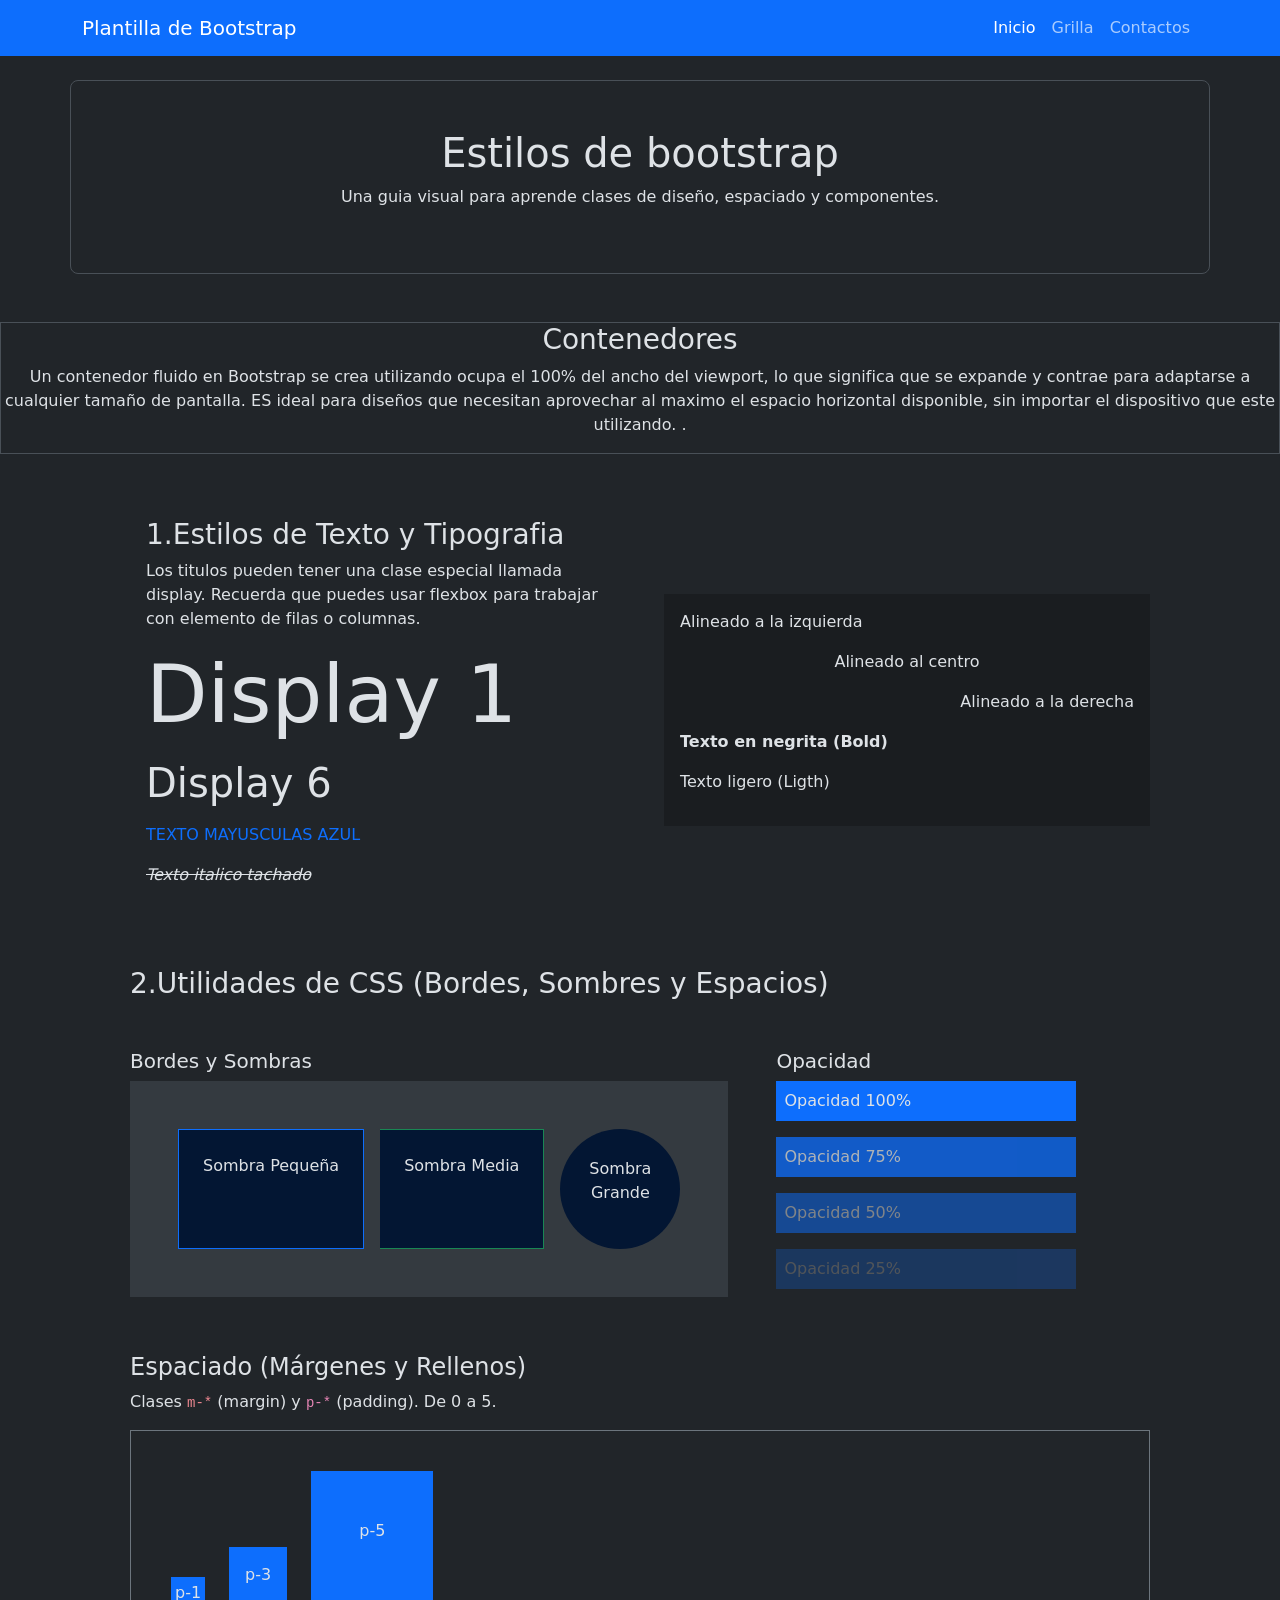
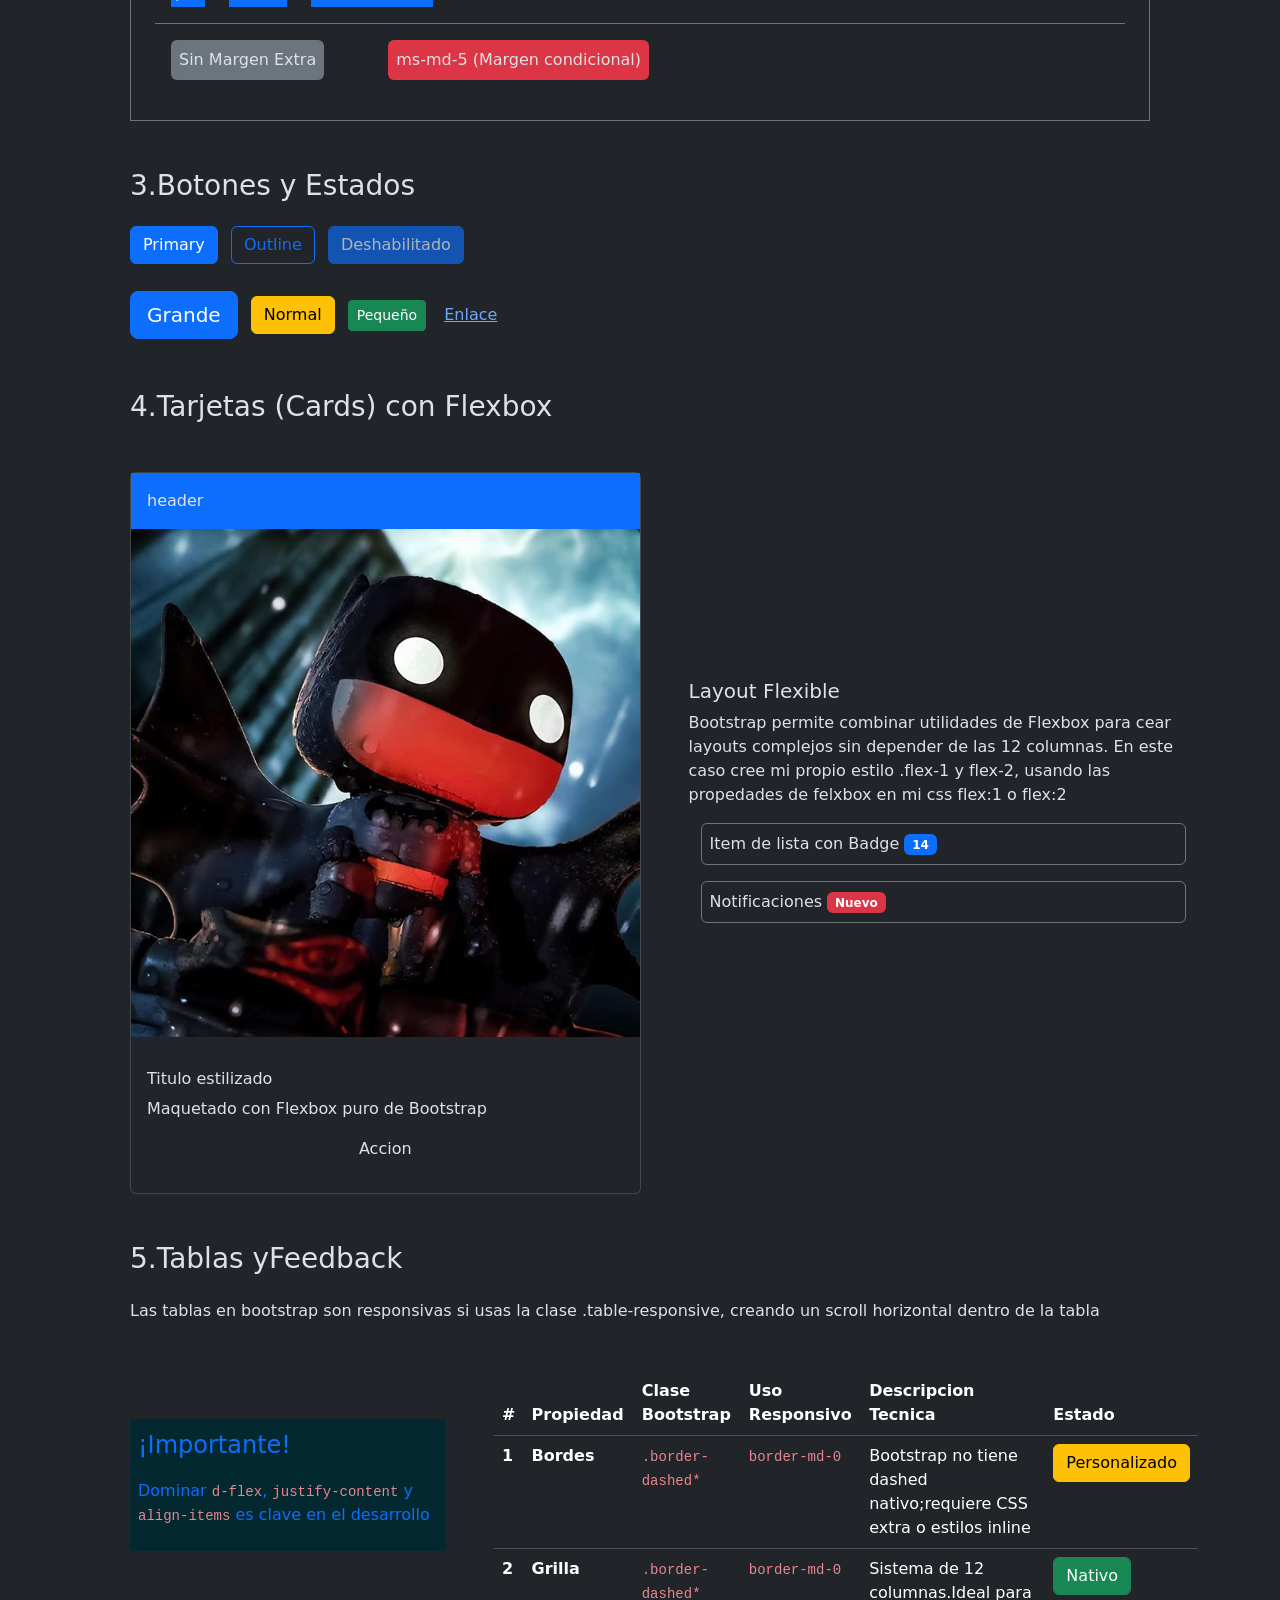
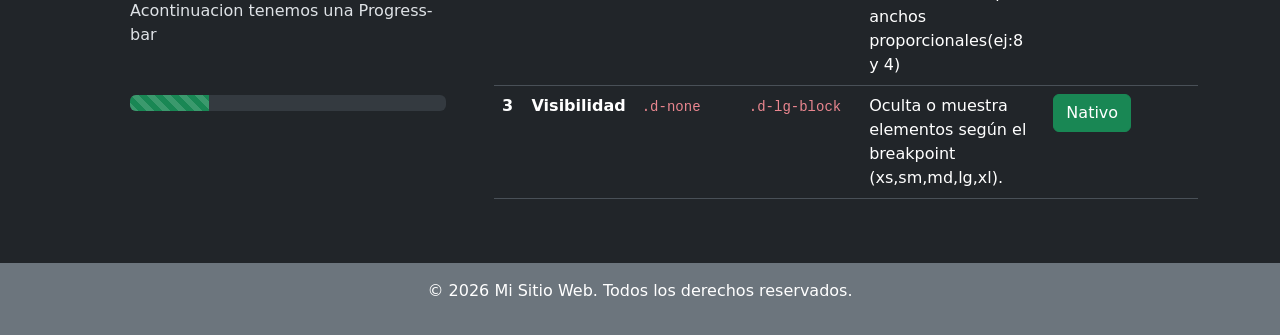
<file: index.html>
<!doctype html>
<html lang="es" data-bs-theme="dark">
  <head>
    <meta charset="UTF-8" />
    <meta name="viewport" content="width=device-width, initial-scale=1.0" />
    <meta name="description" content="Bootstrap" />
    <meta name="author" content="Sabri Pucheta" />
    <link rel="stylesheet" href="./css/style.css" />
    <link
      href="https://cdn.jsdelivr.net/npm/bootstrap@5.3.8/dist/css/bootstrap.min.css"
      rel="stylesheet"
      integrity="sha384-sRIl4kxILFvY47J16cr9ZwB07vP4J8+LH7qKQnuqkuIAvNWLzeN8tE5YBujZqJLB"
      crossorigin="anonymous"
    />

    <title>Document</title>
  </head>
  <body>
    <header>
      <nav class="navbar bg-primary navbar-expand-lg">
        <div class="container">
          <a href="./index.html" class="navbar-brand">Plantilla de Bootstrap</a>

          <button
            class="navbar-toggler"
            data-bs-toggle="collapse"
            data-bs-target="#opcionesMenu"
          >
            <span class="navbar-toggler-icon"></span>
          </button>

          <div class="collapse navbar-collapse" id="opcionesMenu">
            <ul class="navbar-nav ms-auto">
              <li class="nav-item">
                <a class="nav-link active" href="./index.html">Inicio</a>
              </li>
              <li class="nav-item">
                <a class="nav-link" href="./pages/grilla.html">Grilla</a>
              </li>
              <li class="nav-item">
                <a class="nav-link" href="./pages/contactos.html">Contactos</a>
              </li>
            </ul>
          </div>
        </div>
      </nav>
    </header>
    <main>
      <!-- contenedores -->

      <section>
        <div class="text-center container mt-4 py-5 rounded-3 mb-5 border">
          <h1>Estilos de bootstrap</h1>
          <p>
            Una guia visual para aprende clases de diseño, espaciado y
            componentes.
          </p>
        </div>
        <!-- contenedor fluido -->
        <div class="text-center border">
          <h3>Contenedores</h3>
          <p>
            Un contenedor fluido en Bootstrap se crea utilizando ocupa el 100%
            del ancho del viewport, lo que significa que se expande y contrae
            para adaptarse a cualquier tamaño de pantalla. ES ideal para diseños
            que necesitan aprovechar al maximo el espacio horizontal disponible,
            sin importar el dispositivo que este utilizando. .
          </p>
        </div>
      </section>
      <!-- estilos y tipografia -->
      <section class="container my-4">
        <!-- flex -->

        <div class="d-flex flex-column flex-md-row gap-5 m-5">
          <!-- columna 1 -->
          <div class="w-100 p-3">
            <h3>1.Estilos de Texto y Tipografia</h3>
            <p>
              Los titulos pueden tener una clase especial llamada display.
              Recuerda que puedes usar flexbox para trabajar con elemento de
              filas o columnas.
            </p>
            <p class="display-1">Display 1</p>
            <p class="display-6">Display 6</p>
            <p class="text-uppercase text-primary">texto mayusculas azul</p>
            <p class="fst-italic text-decoration-line-through">
              Texto italico tachado
            </p>
          </div>
          <!-- columna 2 -->
          <div
            class="w-100 bg-dark-subtle align-self-center justify-content-end p-3"
          >
            <p class="text-sm-start">Alineado a la izquierda</p>

            <p class="text-sm-center">Alineado al centro</p>
            <p class="text-sm-end">Alineado a la derecha</p>
            <p class="fw-bold">Texto en negrita (Bold)</p>
            <p class="fw-light">Texto ligero (Ligth)</p>
          </div>
        </div>
      </section>
      <!-- utilidades CSS -->
      <section class="container my-4">
        <h3 class="m-5">2.Utilidades de CSS (Bordes, Sombres y Espacios)</h3>
        <!-- columna 1:bordes y sombras -->
        <div class="d-flex flex-column flex-md-row gap-5 m-5">
          <div>
            <h5>Bordes y Sombras</h5>
            <div class="d-flex bg-body-secondary p-5 gap-3">
              <div class="p-4 bg-primary-subtle border border-primary">
                <p>Sombra Pequeña</p>
              </div>
              <div
                class="p-4 border-top bg-primary-subtle border-end border-bottom border-success"
              >
                <p>Sombra Media</p>
              </div>
              <div
                class="p-4 bg-primary-subtle d-flex align-items-center justify-content-center text-center rounded-circle"
                style="width: 120px; height: 120px"
              >
                <p>Sombra Grande</p>
              </div>
            </div>
          </div>
          <!-- columna 2: Opacidad -->
          <div>
            <h5>Opacidad</h5>
            <p class="opacity-100 bg-primary p-2" style="width: 300px">
              Opacidad 100%
            </p>
            <p class="opacity-75 bg-primary p-2" style="width: 300px">
              Opacidad 75%
            </p>
            <p class="opacity-50 bg-primary p-2" style="width: 300px">
              Opacidad 50%
            </p>
            <p class="opacity-25 bg-primary p-2" style="width: 300px">
              Opacidad 25%
            </p>
          </div>
        </div>
      </section>
      <!-- espaciado (margenes y rellenos) -->
      <section class="container my-4">
        <div class="m-5 mb-2">
          <h4>Espaciado (Márgenes y Rellenos)</h4>
          <p>
            Clases <code class="text-danger-emphasis">m-*</code> (margin) y
            <code>p-*</code> (padding). De 0 a 5.
          </p>
        </div>
        <!-- cuadro con padding y margenes -->
        <div class="border border-secondary m-5 mt-3 p-4">
          <!-- padding -->
          <div class="d-flex flex-column flex-md-row gap-4 m-3">
            <div class="align-self-end bg-primary p-1" style="height: 30px">
              <p>p-1</p>
            </div>
            <div class="bg-primary align-self-end p-3" style="height: 60px">
              <p>p-3</p>
            </div>
            <div class="bg-primary p-5"><p>p-5</p></div>
          </div>
          <!--  margnes -->
          <div class="d-flex border-top border-secondary">
            <div class="m-3 bg-secondary rounded-2 p-2">
              <p class="m-0">Sin Margen Extra</p>
            </div>
            <div class="m-3 bg-danger ms-md-5 rounded-2 p-2">
              <p class="m-0">ms-md-5 (Margen condicional)</p>
            </div>
          </div>
        </div>
      </section>
      <!-- Botones y Estados -->
      <section class="container my-4">
        <!-- primeros 3 botones -->
        <div class="mb-3 m-5">
          <h3 class="mb-3">3.Botones y Estados</h3>
          <button class="btn btn-primary">Primary</button>
          <button class="btn btn-outline-primary m-2">Outline</button>
          <button class="btn btn-primary disabled">Deshabilitado</button>
        </div>
        <!-- segundos 3 botones y el enlace -->
        <div class="ms-5">
          <button class="btn btn-primary btn-lg">Grande</button>
          <button class="btn btn-warning m-2">Normal</button>
          <button class="btn btn-success btn-sm">Pequeño</button>
          <button class="btn btn-link">Enlace</button>
        </div>
      </section>
      <!--Tarjetas  -->
      <section class="container">
        <h3 class="m-5 mb-0">4.Tarjetas (Cards) con Flexbox</h3>
        <div class="d-flex">
          <!-- card -->

          <div class="card m-5 mb-0 w-100" style="width: 25rem">
            <div class="bg-primary p-3">header</div>
            <img
              src="./img/batman.jpg"
              class="card-img-top"
              alt="funkobatman"
            />

            <div class="card-body">
              <p class="card-text"></p>
              <h6>Titulo estilizado</h6>
              <p>Maquetado con Flexbox puro de Bootstrap</p>
              <p class="text-center">Accion</p>
            </div>
          </div>
          <!-- layout -->
          <div class="align-content-center w-100">
            <h5>Layout Flexible</h5>
            <p>
              Bootstrap permite combinar utilidades de Flexbox para cear layouts
              complejos sin depender de las 12 columnas. En este caso cree mi
              propio estilo .flex-1 y flex-2, usando las propedades de felxbox
              en mi css flex:1 o flex:2
            </p>
            <div>
              <div class="container-fluid">
                <p class="border border-secondary rounded-2 p-2">
                  Item de lista con Badge
                  <span class="badge text-bg-primary">14</span>
                </p>
              </div>
              <div class="container-fluid">
                <p class="border border-secondary rounded-2 p-2">
                  Notificaciones <span class="badge text-bg-danger">Nuevo</span>
                </p>
              </div>
            </div>
            <div></div>
          </div>
        </div>
      </section>
      <!-- Feedback y tablas -->
      <section class="container my-5">
        <h3 class="m-5 mb-4">5.Tablas yFeedback</h3>
        <p class="m-5 mt-0">
          Las tablas en bootstrap son responsivas si usas la clase
          .table-responsive, creando un scroll horizontal dentro de la tabla
        </p>
        <!-- columna 1 -->

        <div class="d-flex flex-row">
          <div>
        <!-- cuadro importante -->
        <div class= "bg-info-subtle m-5 p-2 text-primary">
          <p class="fs-4">¡Importante!</p>
          <p>
            Dominar <code class="text-danger-emphasis">d-flex</code>,
            <code class="text-danger-emphasis">justify-content</code> y
            <code class="text-danger-emphasis">align-items</code> es clave en el
            desarrollo
          </p>
        </div>
        <!-- barra de progreso -->
        <div>
          <p class="m-5">Acontinuacion tenemos una Progress-bar</p>
          <div
            class="progress m-5"
            role="progressbar"
            aria-label="Success striped example"
            aria-valuenow="25"
            aria-valuemin="0"
            aria-valuemax="100"
          >
            <div
              class="progress-bar progress-bar-striped bg-success"
              style="width: 25%"
            ></div>
          </div></div>
          </div>
          <!-- columna 2 -->
          <div class="table-responsive">
            <table class="table table-hover">
              <thead>
                <tr>
                  <th scope="col">#</th>
                  <th scope="col">Propiedad</th>
                  <th scope="col">Clase Bootstrap</th>
                  <th scope="col">Uso Responsivo</th>
                  <th scope="col">Descripcion Tecnica</th>
                  <th scope="col">Estado</th>
                </tr>
              </thead>
              <tbody>
                <tr>
                  <th scope="row">1</th>
                  <td class="fw-bold">Bordes</td>
                  <td><code class="text-danger-emphasis">.border-dashed*</code></td>
                  <td><code class="text-danger-emphasis">border-md-0</code></td>
                  <td>Bootstrap no tiene dashed nativo;requiere CSS extra o estilos inline</td>
                   <td><button type="button" class="btn btn-warning">Personalizado</button></td>
                 
                </tr>
                <tr>
                  <th scope="row">2</th>
                  <td class="fw-bold">Grilla</td>
                  <td><code class="text-danger-emphasis">.border-dashed*</code></td>
                  <td><code class="text-danger-emphasis">border-md-0</code></td>
                  <td>Sistema de 12 columnas.Ideal para anchos proporcionales(ej:8 y 4)</td>
                   <td><button type="button" class="btn btn-success">Nativo</button></td>
                </tr>
                <tr>
                  <th scope="row">3</th>
                  <td class="fw-bold">Visibilidad</td>
                  <td><code class="text-danger-emphasis">.d-none</code></td>
                  <td><code class="text-danger-emphasis">.d-lg-block</code></td>
                  <td>Oculta o muestra elementos según el breakpoint (xs,sm,md,lg,xl).</td>
                  <td><button type="button" class="btn btn-success">Nativo</button></td>
                </tr>
              </tbody>
            </table>
          </div>
          </div>
        
        
      </section>
    </main>
    <footer class="bg-secondary text-center text-white p-3">
      <p>&copy; 2026 Mi Sitio Web. Todos los derechos reservados.</p>
    </footer>

    <script
      src="https://cdn.jsdelivr.net/npm/bootstrap@5.3.8/dist/js/bootstrap.bundle.min.js"
      integrity="sha384-FKyoEForCGlyvwx9Hj09JcYn3nv7wiPVlz7YYwJrWVcXK/BmnVDxM+D2scQbITxI"
      crossorigin="anonymous"
    ></script>
  </body>
</html>
</file>
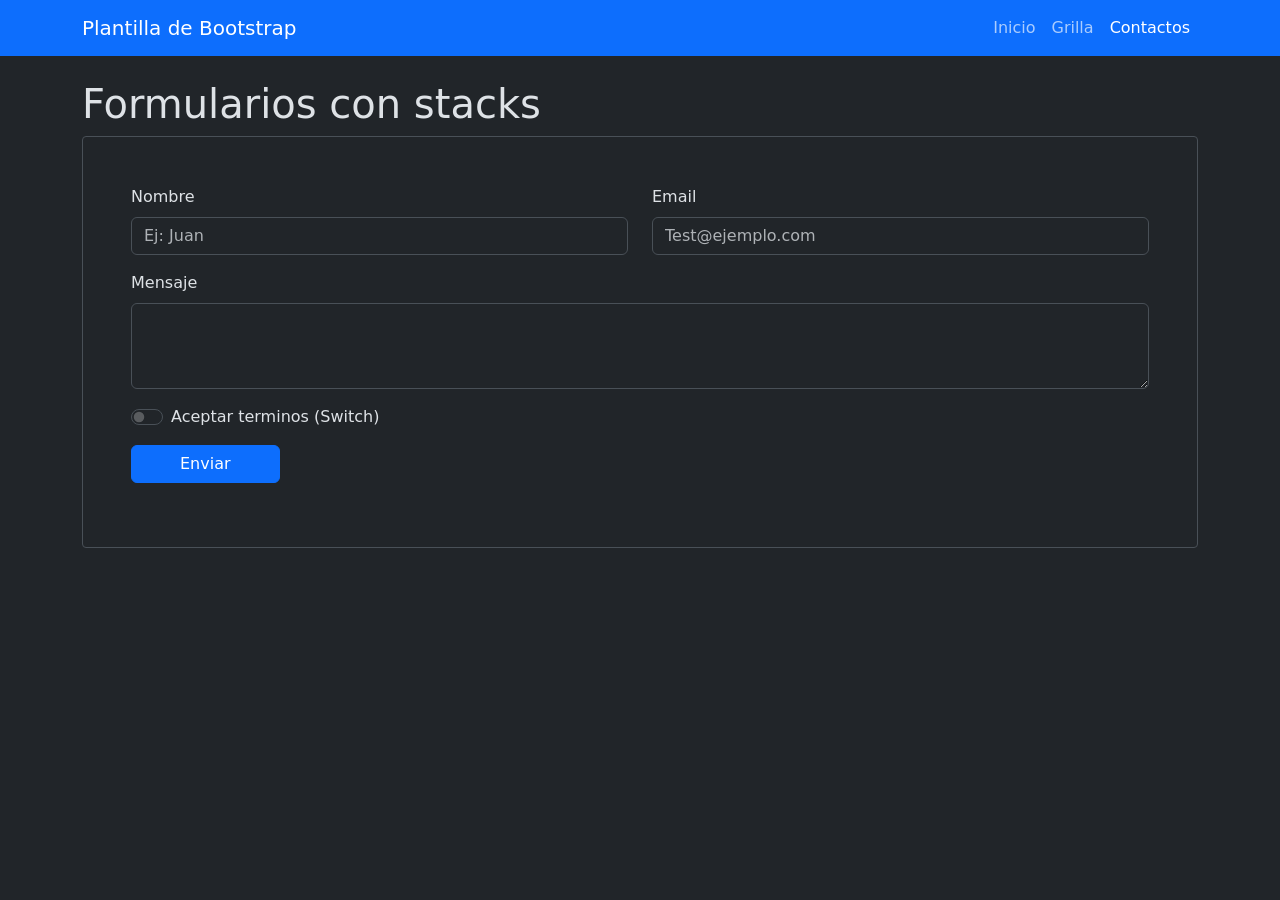
<file: pages/contactos.html>
<!doctype html>
<html lang="es" data-bs-theme="dark">
  <head>
    <meta charset="UTF-8" />
    <meta name="viewport" content="width=device-width, initial-scale=1.0" />
    <meta name="description" content="Bootstrap" />
    <meta name="author" content="Sabri Pucheta" />
    <link rel="stylesheet" href="../css/style.css" />
    <link
      href="https://cdn.jsdelivr.net/npm/bootstrap@5.3.8/dist/css/bootstrap.min.css"
      rel="stylesheet"
      integrity="sha384-sRIl4kxILFvY47J16cr9ZwB07vP4J8+LH7qKQnuqkuIAvNWLzeN8tE5YBujZqJLB"
      crossorigin="anonymous"
    />
    <title>Document</title>
</head>
<body>
    <header>
         <nav class="navbar bg-primary navbar-expand-lg">
        <div class="container">
          <a href="../index.html" class="navbar-brand">Plantilla de Bootstrap</a>

          <button
            class="navbar-toggler"
            data-bs-toggle="collapse"
            data-bs-target="#opcionesMenu"
          >
            <span class="navbar-toggler-icon"></span>
          </button>

          <div class="collapse navbar-collapse" id="opcionesMenu">
            <ul class="navbar-nav ms-auto">
              <li class="nav-item">
                <a class="nav-link" href="../index.html">Inicio</a>
              </li>
              <li class="nav-item">
                <a class="nav-link" href="../pages/grilla.html">Grilla</a>
              </li>
              <li class="nav-item">
                <a class="nav-link active" href="../pages/contactos.html">Contactos</a>
              </li>
            </ul>
          </div>
        </div>
      </nav>
    </header>
    <main class="container my-4">
        <h1>Formularios con stacks</h1>
        <form class="border p-5 rounded-1">
  <div class="mb-3">
    <div class="row">
  <div class="col">
      <label for="inputName" class="form-label">Nombre</label>
    <input type="text" class="form-control" placeholder="Ej: Juan" aria-label="First name">
  </div>
  <div class="col">
      <label for="inputEmail4" class="form-label">Email</label>
    <input type="email" class="form-control" placeholder="Test@ejemplo.com" aria-label="Last name">
  </div>
</div>
  </div>
  <div class="mb-3">
  <label for="exampleFormControlTextarea1" class="form-label">Mensaje</label>
  <textarea class="form-control" id="exampleFormControlTextarea1" rows="3"></textarea>
  <div class="form-check form-switch mb-3 mt-3">
  <input class="form-check-input" type="checkbox" role="switch" id="switchCheckDefault">
  <label class="form-check-label" for="switchCheckDefault">Aceptar terminos (Switch)</label>
</div>
  <button type="submit" class="btn btn-primary ps-5 pe-5">Enviar</button>
</form>
    </main>
    <footer></footer>
    
</body>
</html>
</file>
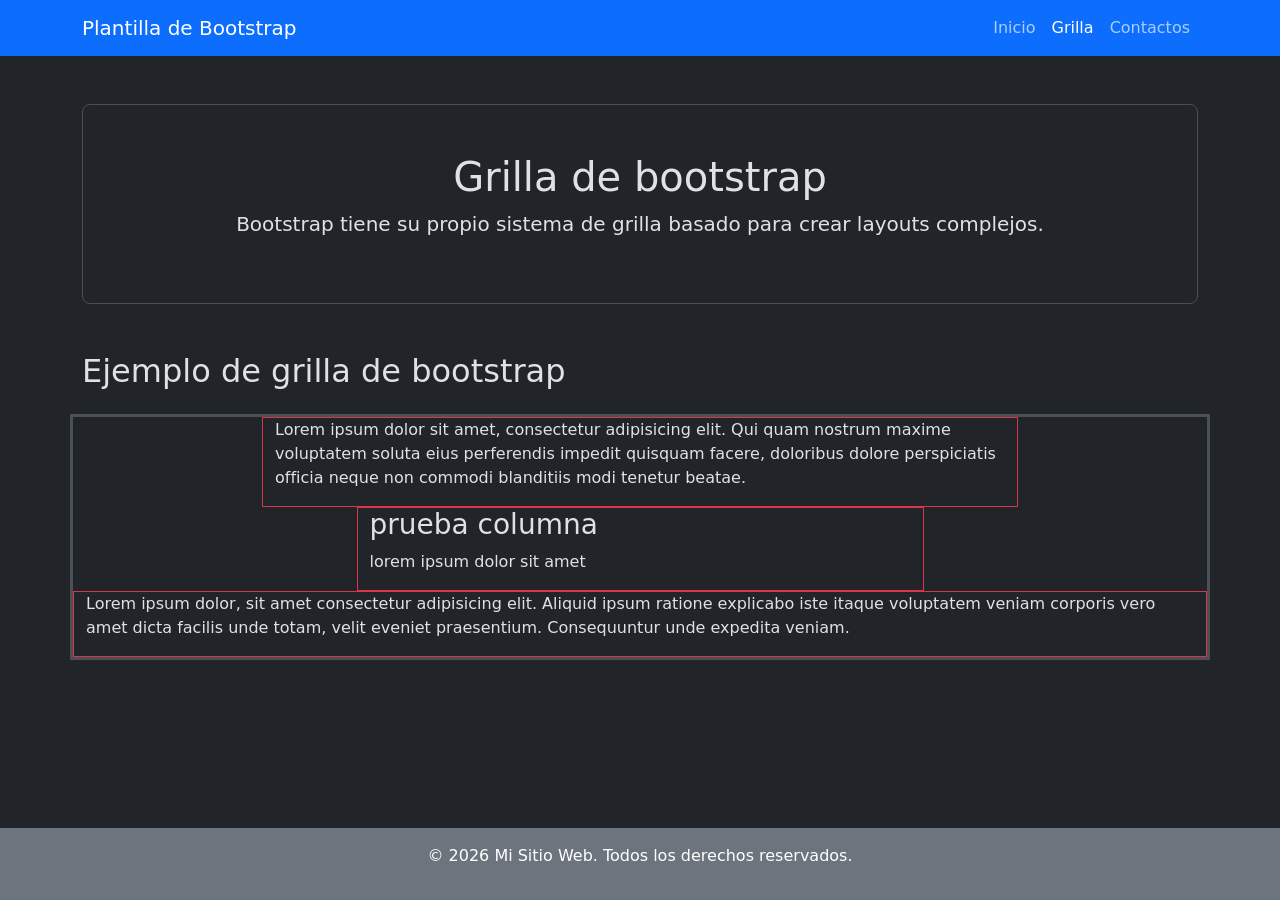
<file: pages/grilla.html>
<!doctype html>
<html lang="es" data-bs-theme="dark">
  <head>
    <meta charset="UTF-8" />
    <meta name="viewport" content="width=device-width, initial-scale=1.0" />
    <meta name="description" content="Bootstrap" />
    <meta name="author" content="Sabri Pucheta" />
    <link rel="stylesheet" href="../css/style.css" />
    <link
      href="https://cdn.jsdelivr.net/npm/bootstrap@5.3.8/dist/css/bootstrap.min.css"
      rel="stylesheet"
      integrity="sha384-sRIl4kxILFvY47J16cr9ZwB07vP4J8+LH7qKQnuqkuIAvNWLzeN8tE5YBujZqJLB"
      crossorigin="anonymous"
    />
    <title>Document</title>
  </head>

  <body>
    <header>
      <nav class="navbar bg-primary navbar-expand-lg">
        <div class="container">
          <a href="../index.html" class="navbar-brand"
            >Plantilla de Bootstrap</a
          >

          <button
            class="navbar-toggler"
            data-bs-toggle="collapse"
            data-bs-target="#opcionesMenu"
          >
            <span class="navbar-toggler-icon"></span>
          </button>

          <div class="collapse navbar-collapse" id="opcionesMenu">
            <ul class="navbar-nav ms-auto">
              <li class="nav-item">
                <a class="nav-link" href="../index.html">Inicio</a>
              </li>
              <li class="nav-item">
                <a class="nav-link active" href="./grilla.html">Grilla</a>
              </li>
              <li class="nav-item">
                <a class="nav-link" href="./contactos.html">Contactos</a>
              </li>
            </ul>
          </div>
        </div>
      </nav>
    </header>
    <main class="container my-4">
      <section class="text-center mt-4 py-5 rounded-3 mb-5 border">
        <h1>Grilla de bootstrap</h1>
        <p class="lead">
          Bootstrap tiene su propio sistema de grilla basado para crear layouts
          complejos.
        </p>
      </section>
      <section>
        <h2>Ejemplo de grilla de bootstrap</h2>
        <article class="row border border-3 my-4 justify-content-md-center">
          <div class="border border-danger col-md-8">
            <p>
              Lorem ipsum dolor sit amet, consectetur adipisicing elit. Qui quam
              nostrum maxime voluptatem soluta eius perferendis impedit quisquam
              facere, doloribus dolore perspiciatis officia neque non commodi
              blanditiis modi tenetur beatae.
            </p>
          </div>

          <div class="border border-danger col-md-6 r">
            <h3>prueba columna</h3>
          <p>lorem ipsum dolor sit amet</p>
          </div> 
          <div class="border border-danger">
            <p>
              Lorem ipsum dolor, sit amet consectetur adipisicing elit. Aliquid
              ipsum ratione explicabo iste itaque voluptatem veniam corporis
              vero amet dicta facilis unde totam, velit eveniet praesentium.
              Consequuntur unde expedita veniam.
            </p>
          </div>
        </article>
      </section>
    </main>
    <footer class="bg-secondary text-center text-white p-3">
      <p>&copy; 2026 Mi Sitio Web. Todos los derechos reservados.</p>
    </footer>
  </body>
</html>
</file>
<file: css/style.css>
body{
        display: flex;
        flex-direction: column;
        min-height: 100vh;

}
main{
    flex-grow: 1;
}
</file>
